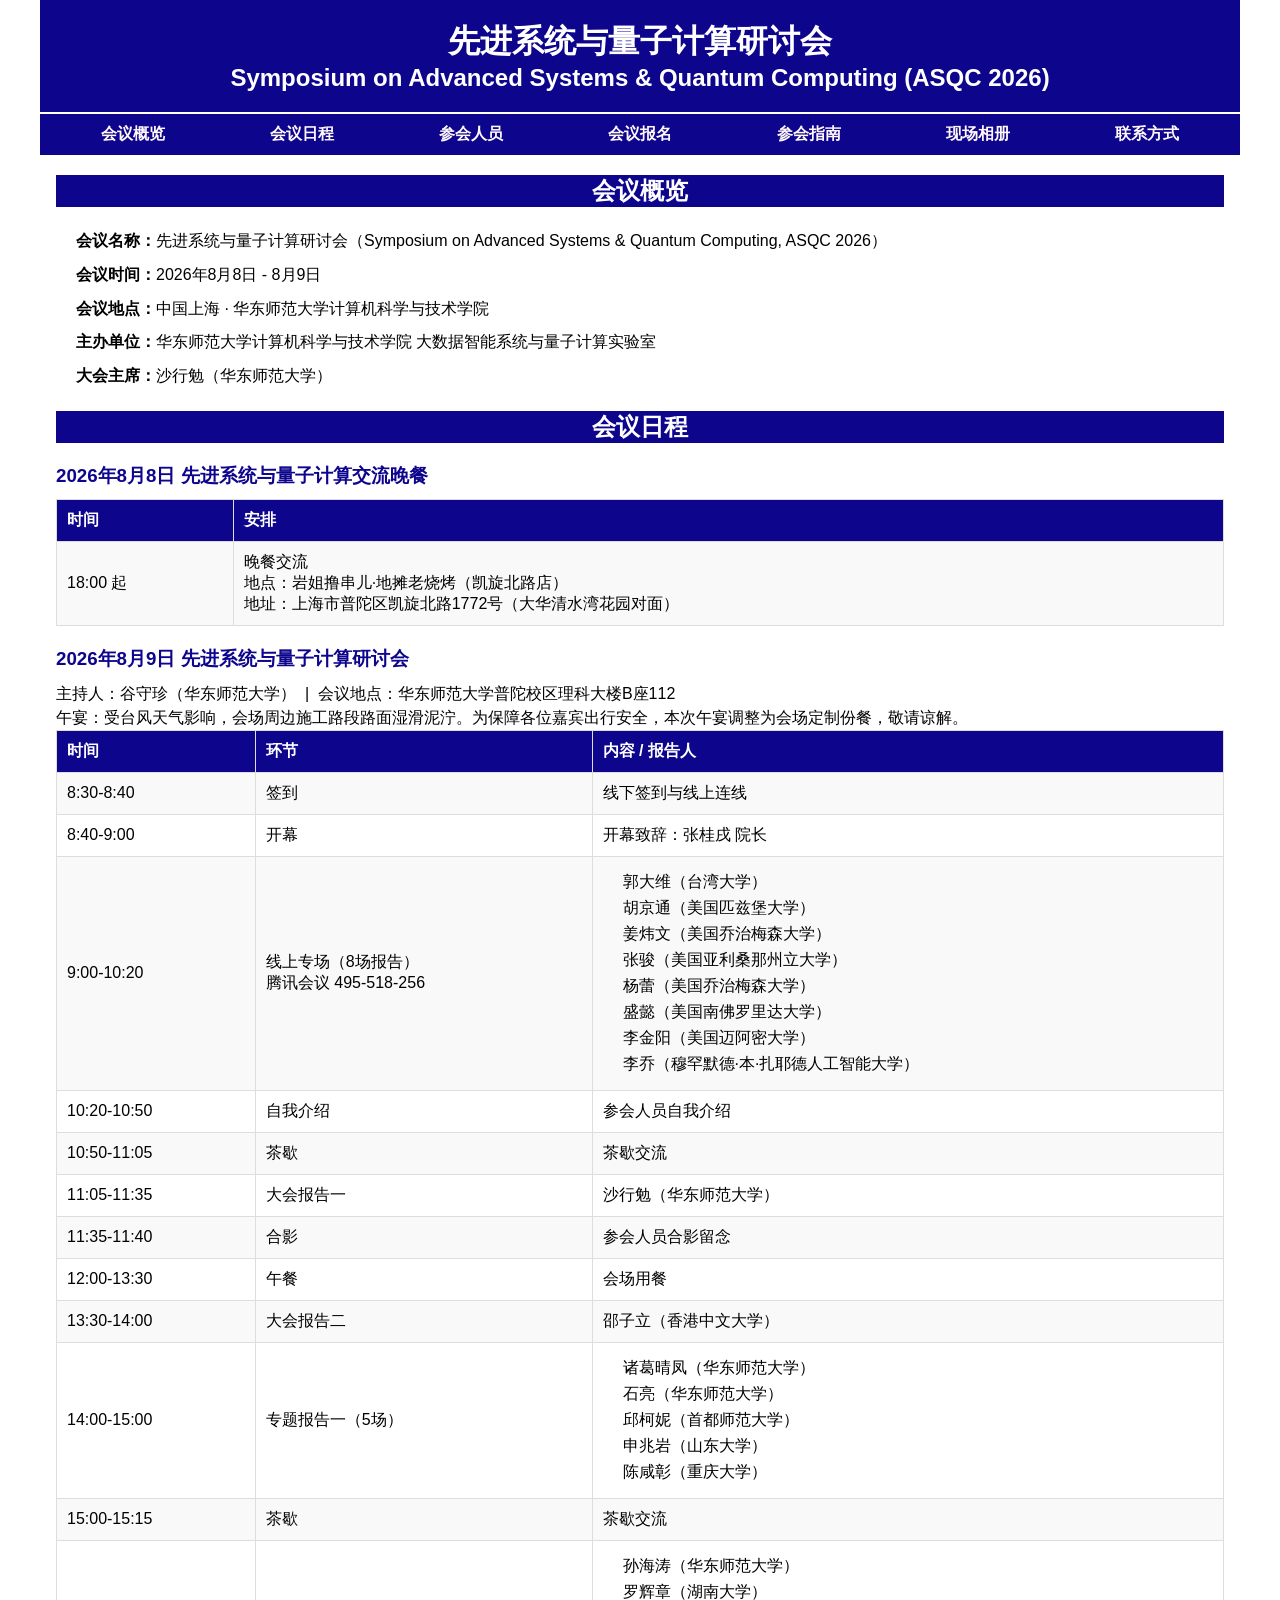
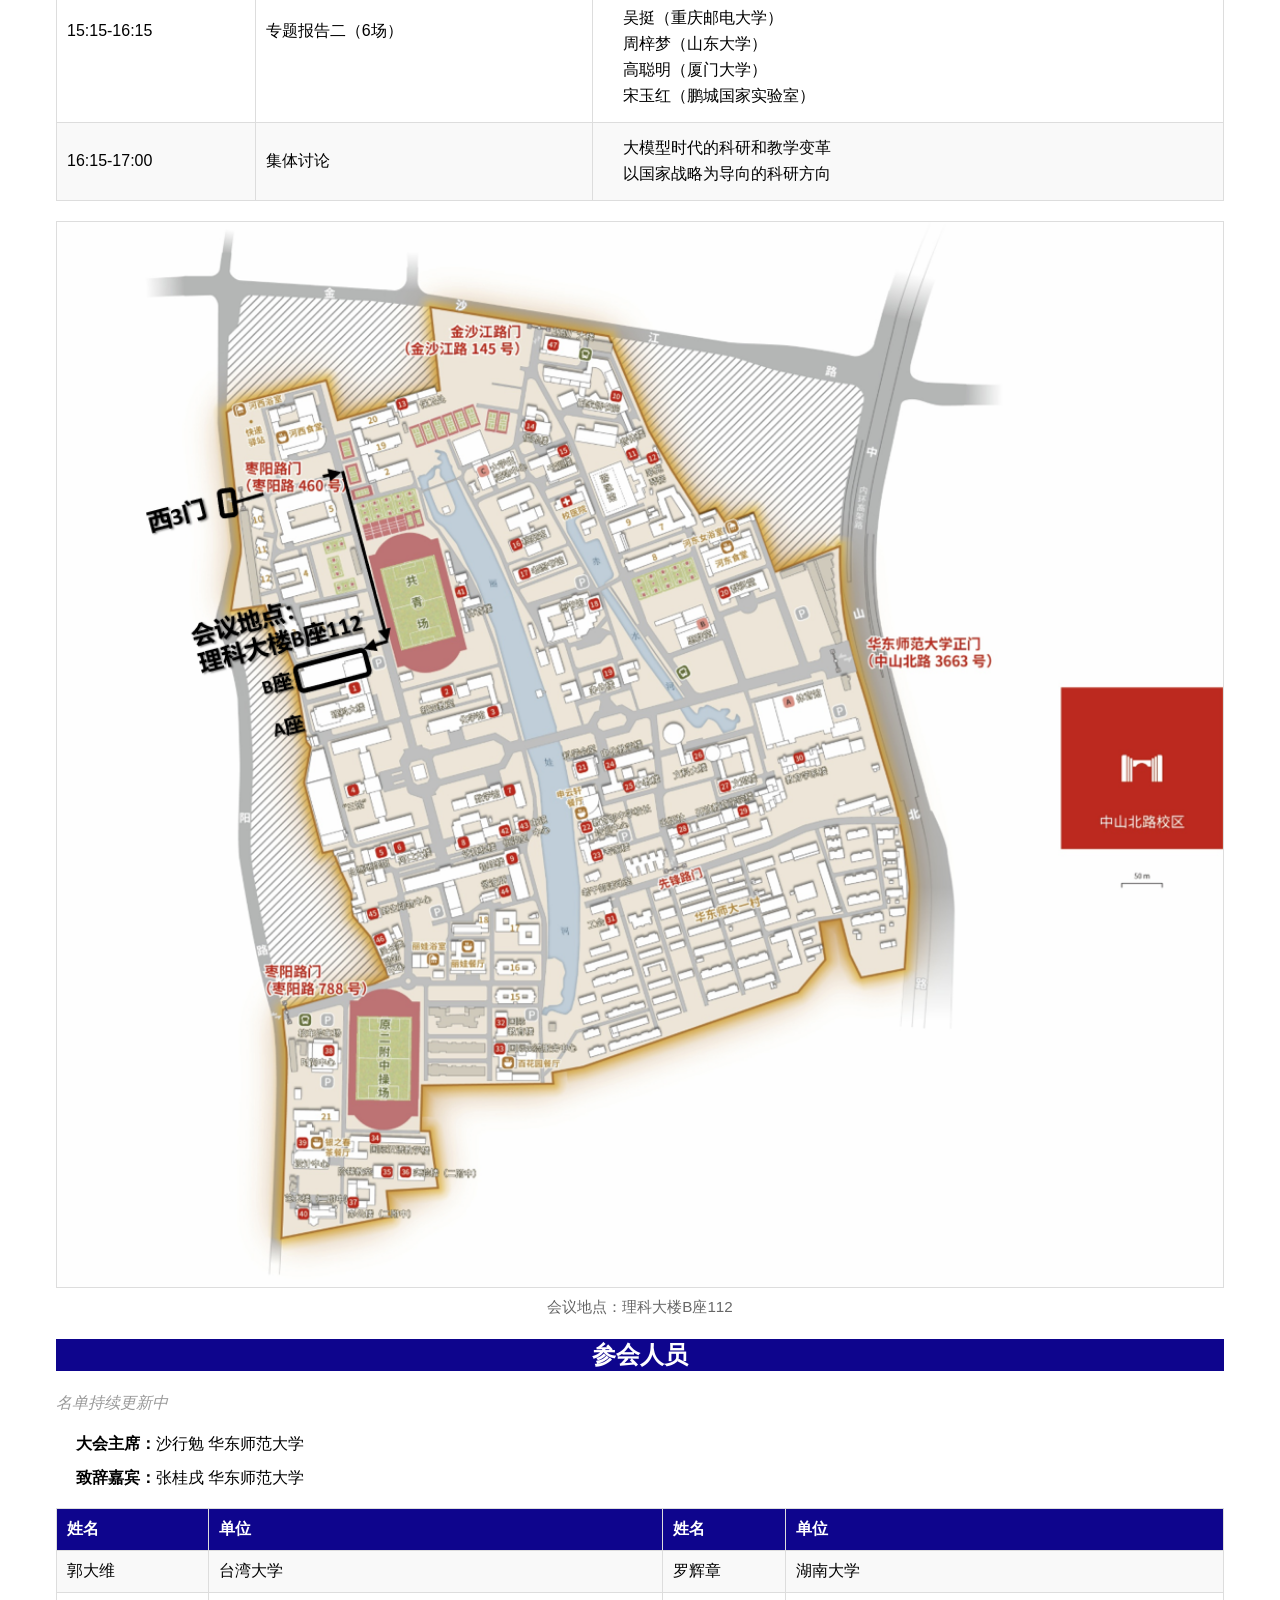
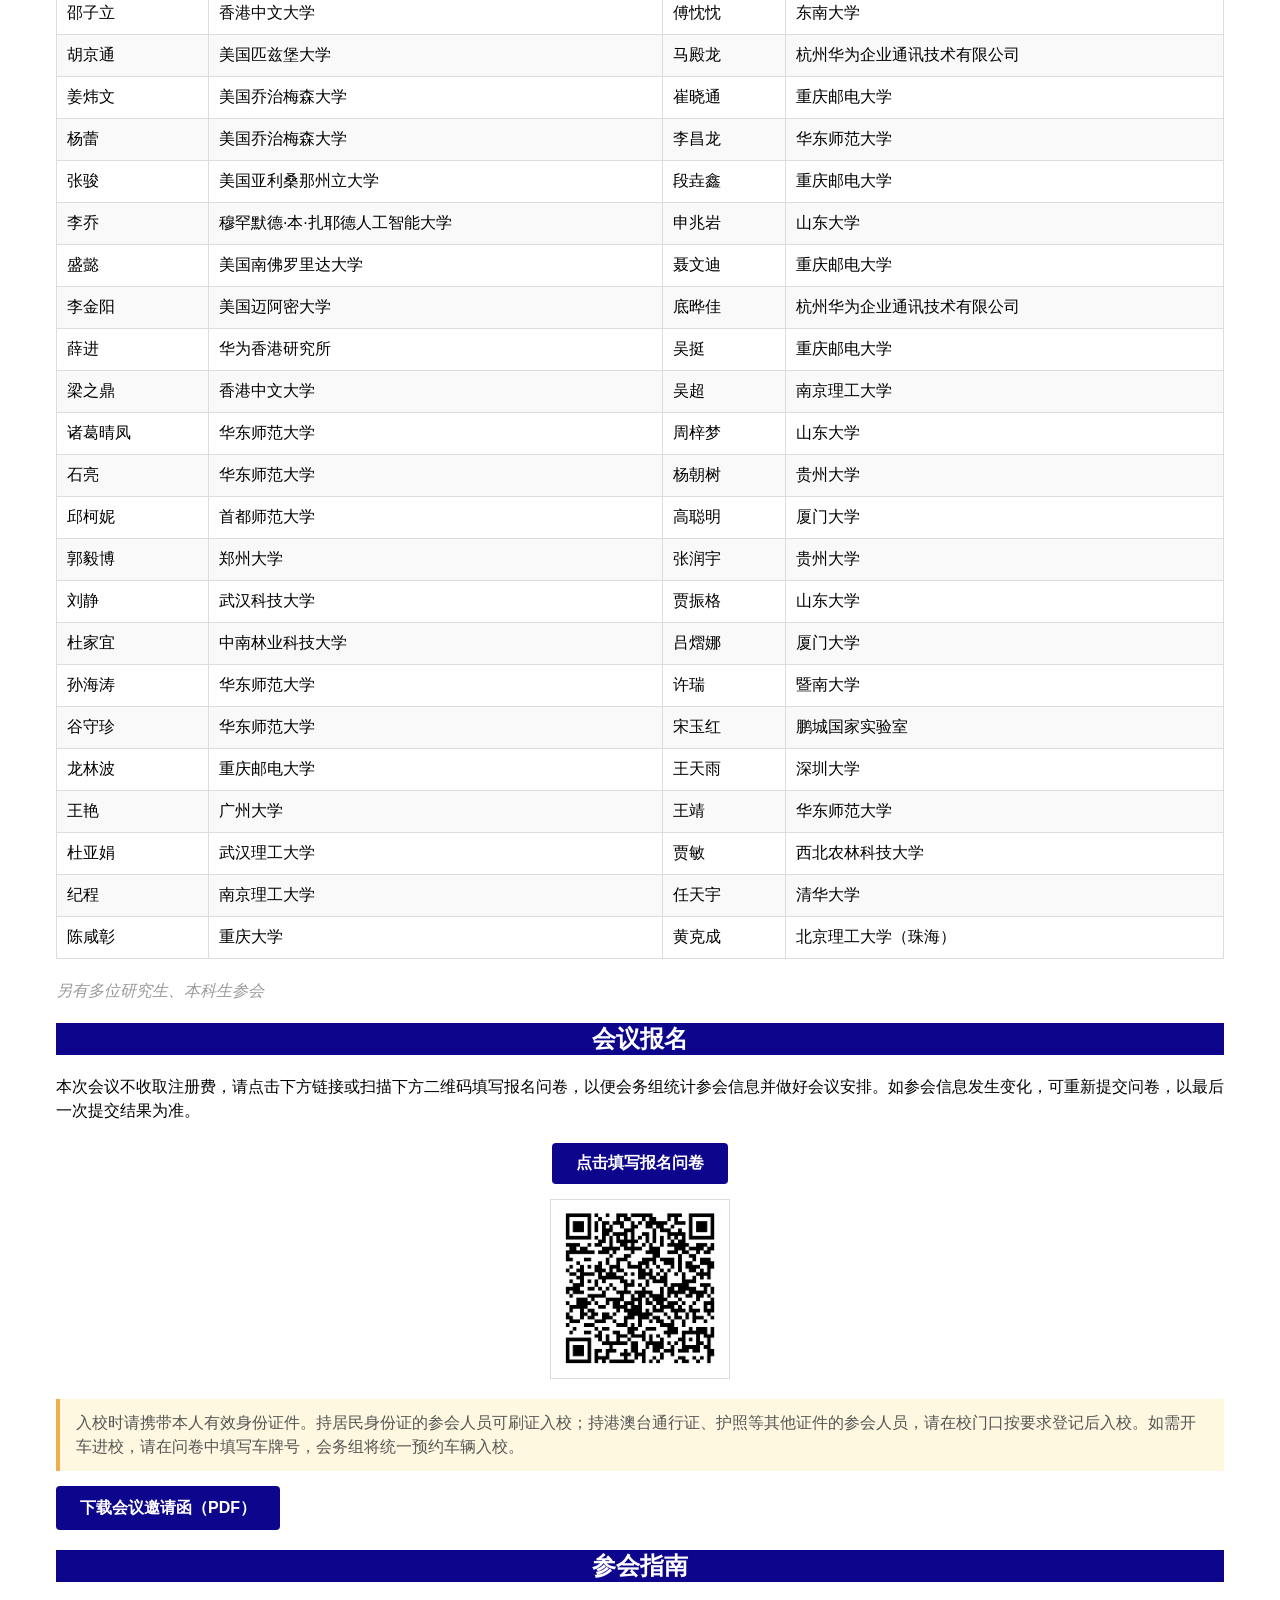
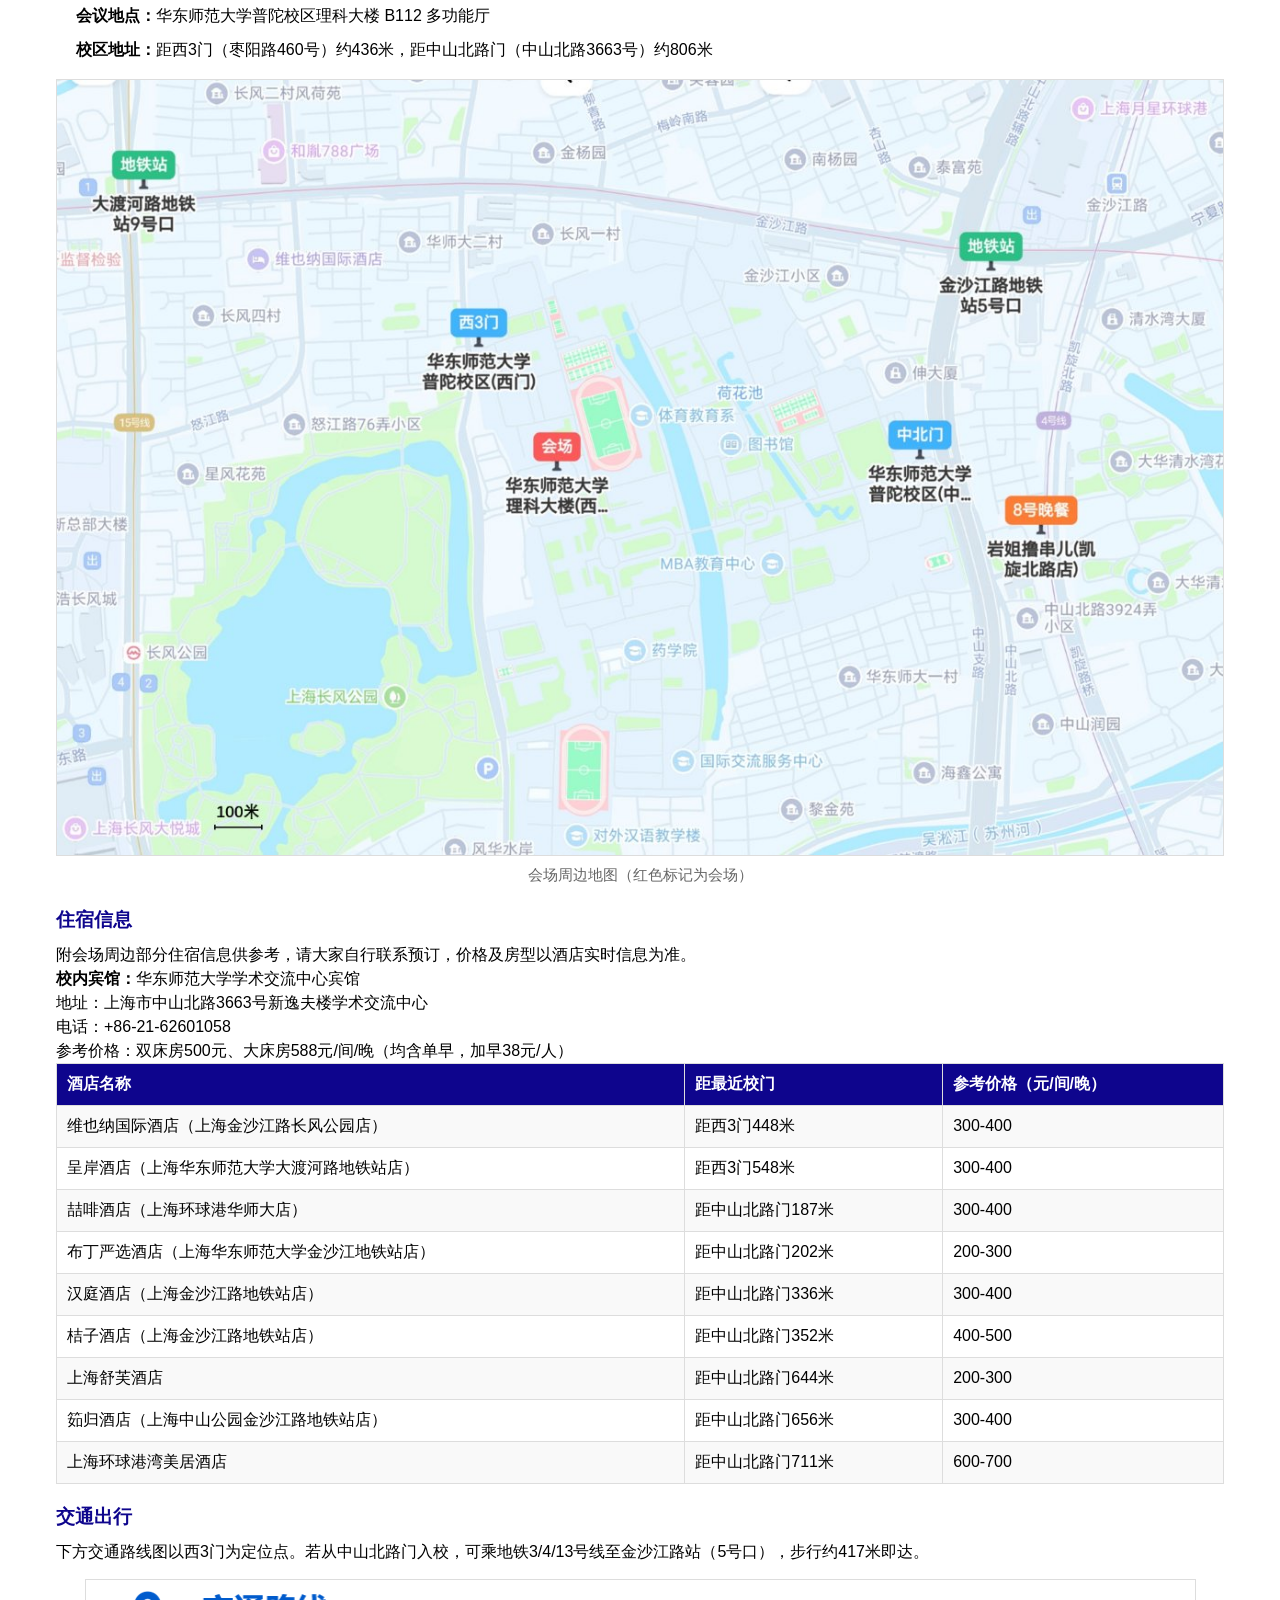
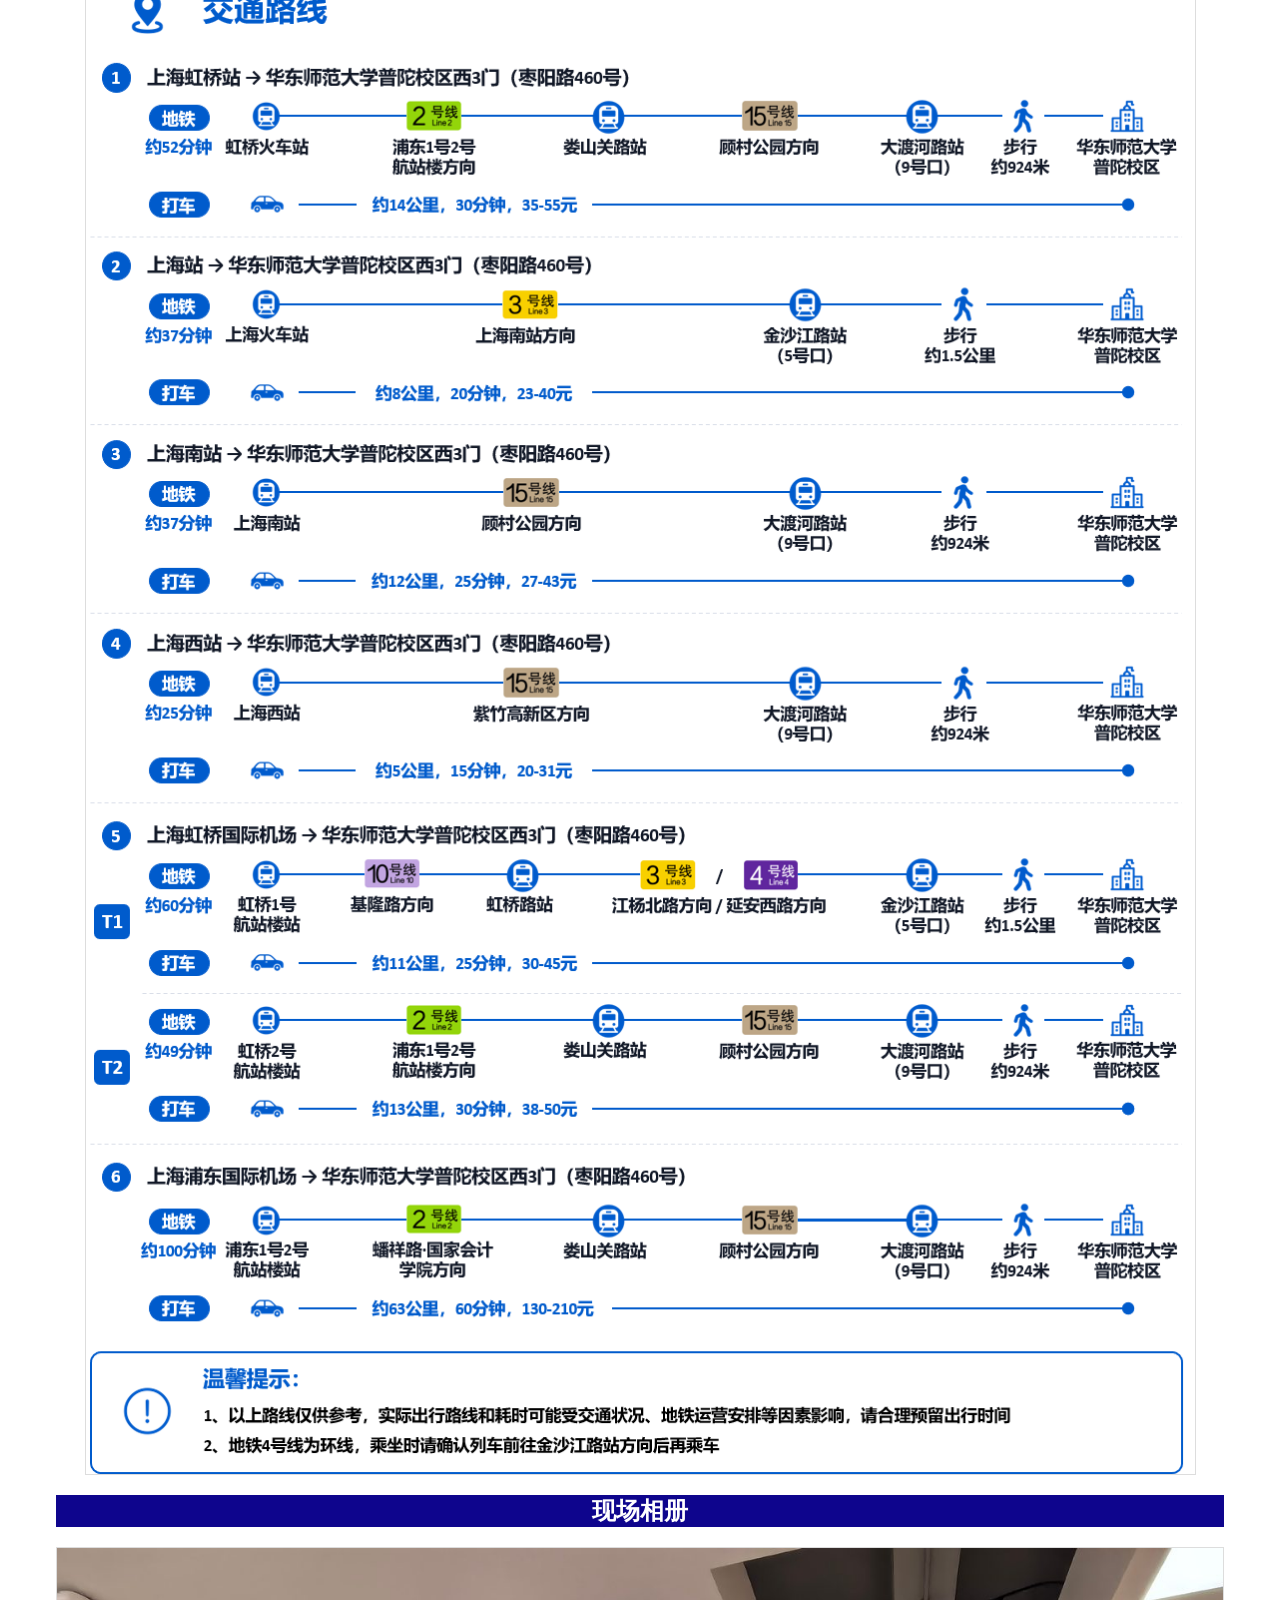
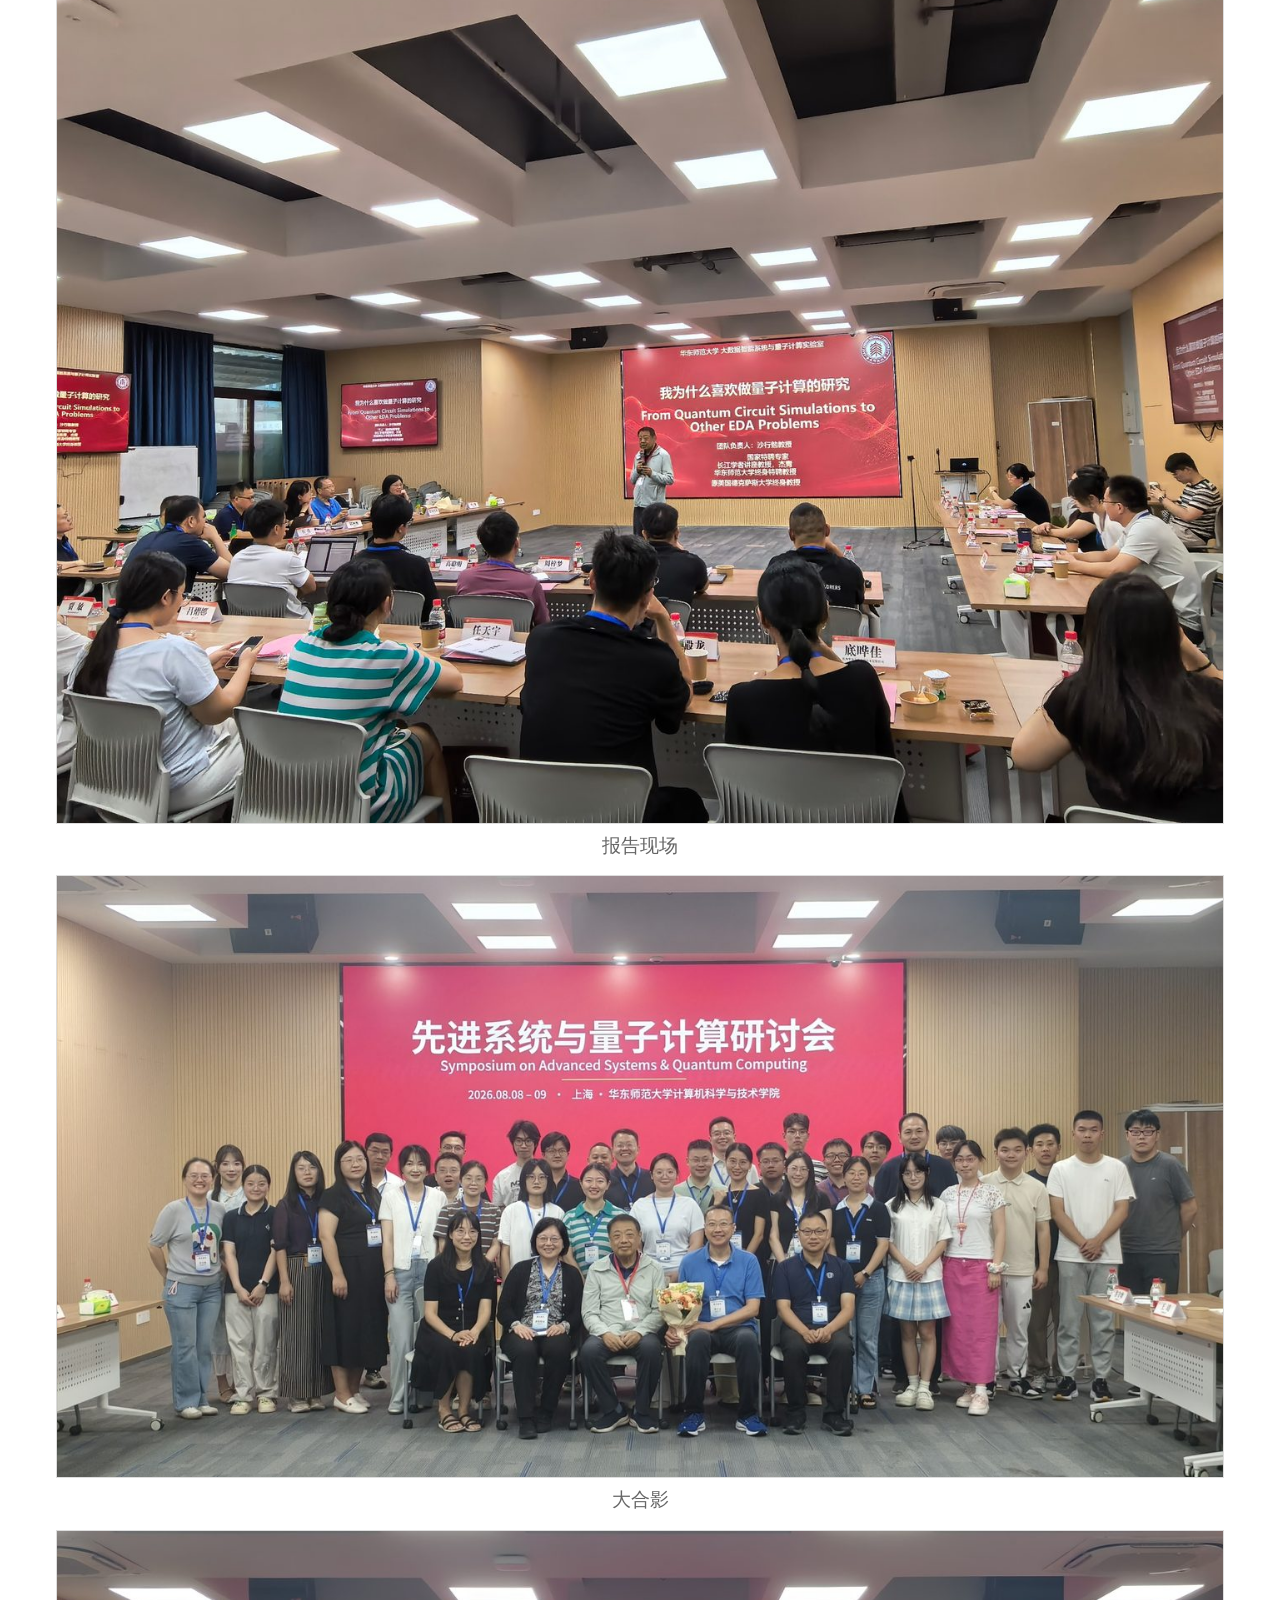
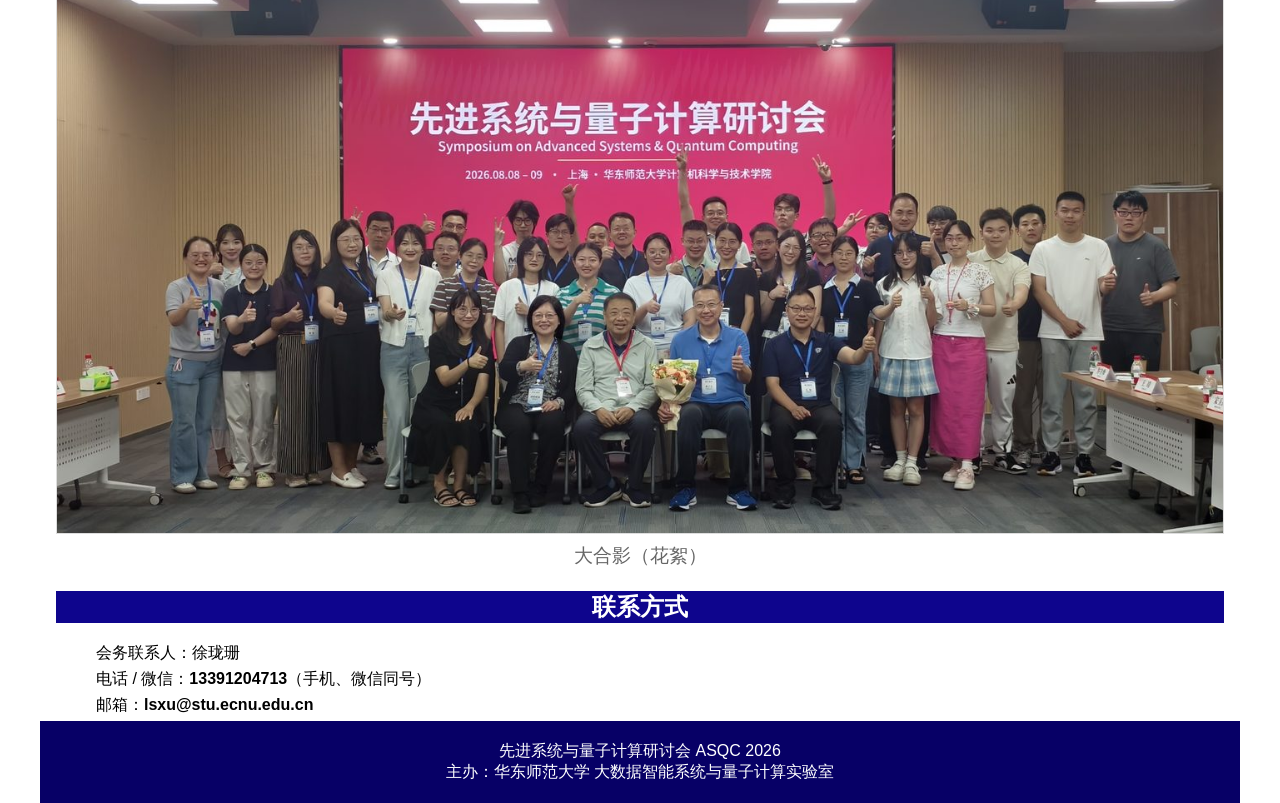
<file: asqc.html>
<html>

<head>
  <meta charset="utf-8">
  <meta name="viewport" content="width=device-width, initial-scale=1.0">
  <title>先进系统与量子计算研讨会 ASQC 2026 | 华东师范大学</title>
  <meta name="keywords" content="先进系统与量子计算研讨会,ASQC,Symposium on Advanced Systems and Quantum Computing,华东师范大学,量子计算,大数据智能系统">
  <meta name="description" content="先进系统与量子计算研讨会（Symposium on Advanced Systems & Quantum Computing），2026年8月8-9日，上海，华东师范大学计算机科学与技术学院">
  <meta http-equiv="content-language" content="zh-cn">
  <meta name="author" content="Jialin Liu">
  <link rel="stylesheet" type="text/css" href="style.css">
</head>

<body class="asqc-page">
  <div class="container">
    <div class="header">
      <h1>先进系统与量子计算研讨会</h1>
      <h2>Symposium on Advanced Systems &amp; Quantum Computing (ASQC 2026)</h2>
    </div>
    <div class="nav">
      <a href="#overview">会议概览</a>
      <a href="#schedule">会议日程</a>
      <a href="#attendees">参会人员</a>
      <a href="#registration">会议报名</a>
      <a href="#venue">参会指南</a>
      <a href="#album">现场相册</a>
      <a href="#contact">联系方式</a>
    </div>

    <div class="section" id="overview">
      <h2>会议概览</h2>
      <ul class="meta-list">
        <li><b>会议名称：</b>先进系统与量子计算研讨会（Symposium on Advanced Systems &amp; Quantum Computing, ASQC 2026）</li>
        <li><b>会议时间：</b>2026年8月8日 - 8月9日</li>
        <li><b>会议地点：</b>中国上海 · 华东师范大学计算机科学与技术学院</li>
        <li><b>主办单位：</b>华东师范大学计算机科学与技术学院 大数据智能系统与量子计算实验室</li>
        <li><b>大会主席：</b>沙行勉（华东师范大学）</li>
      </ul>
    </div>

    <div class="section" id="schedule">
      <h2>会议日程</h2>

      <h3 class="day-title">2026年8月8日 先进系统与量子计算交流晚餐</h3>
      <div class="table-scroll">
        <table class="data-table">
          <tr>
            <th>时间</th>
            <th>安排</th>
          </tr>
          <tr>
            <td>18:00 起</td>
            <td>晚餐交流<br>地点：岩姐撸串儿·地摊老烧烤（凯旋北路店）<br>地址：上海市普陀区凯旋北路1772号（大华清水湾花园对面）</td>
          </tr>
        </table>
      </div>

      <h3 class="day-title">2026年8月9日 先进系统与量子计算研讨会</h3>
      <p>主持人：谷守珍（华东师范大学） &nbsp;|&nbsp; 会议地点：华东师范大学普陀校区理科大楼B座112</p>
      <p>午宴：受台风天气影响，会场周边施工路段路面湿滑泥泞。为保障各位嘉宾出行安全，本次午宴调整为会场定制份餐，敬请谅解。</p>
      <div class="table-scroll">
        <table class="data-table">
          <tr>
            <th>时间</th>
            <th>环节</th>
            <th>内容 / 报告人</th>
          </tr>
          <tr>
            <td>8:30-8:40</td>
            <td>签到</td>
            <td>线下签到与线上连线</td>
          </tr>
          <tr>
            <td>8:40-9:00</td>
            <td>开幕</td>
            <td>开幕致辞：张桂戌 院长</td>
          </tr>
          <tr>
            <td>9:00-10:20</td>
            <td>线上专场（8场报告）<br>腾讯会议 495-518-256</td>
            <td>
              <ul class="talk-list">
                <li>郭大维（台湾大学）</li>
                <li>胡京通（美国匹兹堡大学）</li>
                <li>姜炜文（美国乔治梅森大学）</li>
                <li>张骏（美国亚利桑那州立大学）</li>
                <li>杨蕾（美国乔治梅森大学）</li>
                <li>盛懿（美国南佛罗里达大学）</li>
                <li>李金阳（美国迈阿密大学）</li>
                <li>李乔（穆罕默德·本·扎耶德人工智能大学）</li>
              </ul>
            </td>
          </tr>
          <tr>
            <td>10:20-10:50</td>
            <td>自我介绍</td>
            <td>参会人员自我介绍</td>
          </tr>
          <tr>
            <td>10:50-11:05</td>
            <td>茶歇</td>
            <td>茶歇交流</td>
          </tr>
          <tr>
            <td>11:05-11:35</td>
            <td>大会报告一</td>
            <td>沙行勉（华东师范大学）</td>
          </tr>
          <tr>
            <td>11:35-11:40</td>
            <td>合影</td>
            <td>参会人员合影留念</td>
          </tr>
          <tr>
            <td>12:00-13:30</td>
            <td>午餐</td>
            <td>会场用餐</td>
          </tr>
          <tr>
            <td>13:30-14:00</td>
            <td>大会报告二</td>
            <td>邵子立（香港中文大学）</td>
          </tr>
          <tr>
            <td>14:00-15:00</td>
            <td>专题报告一（5场）</td>
            <td>
              <ul class="talk-list">
                <li>诸葛晴凤（华东师范大学）</li>
                <li>石亮（华东师范大学）</li>
                <li>邱柯妮（首都师范大学）</li>
                <li>申兆岩（山东大学）</li>
                <li>陈咸彰（重庆大学）</li>
              </ul>
            </td>
          </tr>
          <tr>
            <td>15:00-15:15</td>
            <td>茶歇</td>
            <td>茶歇交流</td>
          </tr>
          <tr>
            <td>15:15-16:15</td>
            <td>专题报告二（6场）</td>
            <td>
              <ul class="talk-list">
                <li>孙海涛（华东师范大学）</li>
                <li>罗辉章（湖南大学）</li>
                <li>吴挺（重庆邮电大学）</li>
                <li>周梓梦（山东大学）</li>
                <li>高聪明（厦门大学）</li>
                <li>宋玉红（鹏城国家实验室）</li>
              </ul>
            </td>
          </tr>
          <tr>
            <td>16:15-17:00</td>
            <td>集体讨论</td>
            <td>
              <ul class="talk-list">
                <li>大模型时代的科研和教学变革</li>
                <li>以国家战略为导向的科研方向</li>
              </ul>
            </td>
          </tr>
        </table>
      </div>

      <div class="venue-image">
        <img src="img/asqc/schedule-map-new.png" alt="会议地点示意图" width="1400" height="1277">
        <p>会议地点：理科大楼B座112</p>
      </div>

      <!-- <p><a class="btn" href="files/会议日程.pdf" target="_blank" rel="noopener">下载会议日程（PDF）</a></p> -->
    </div>

    <div class="section" id="attendees">
      <h2>参会人员</h2>
      <p class="placeholder-note">名单持续更新中</p>
      <ul class="meta-list">
        <li><b>大会主席：</b>沙行勉 华东师范大学</li>
        <li><b>致辞嘉宾：</b>张桂戌 华东师范大学</li>
      </ul>
      <div class="table-scroll">
        <table class="data-table">
          <tr>
            <th>姓名</th>
            <th>单位</th>
            <th>姓名</th>
            <th>单位</th>
          </tr>
          <tr><td>郭大维</td><td>台湾大学</td><td>罗辉章</td><td>湖南大学</td></tr>
          <tr><td>邵子立</td><td>香港中文大学</td><td>傅忱忱</td><td>东南大学</td></tr>
          <tr><td>胡京通</td><td>美国匹兹堡大学</td><td>马殿龙</td><td>杭州华为企业通讯技术有限公司</td></tr>
          <tr><td>姜炜文</td><td>美国乔治梅森大学</td><td>崔晓通</td><td>重庆邮电大学</td></tr>
          <tr><td>杨蕾</td><td>美国乔治梅森大学</td><td>李昌龙</td><td>华东师范大学</td></tr>
          <tr><td>张骏</td><td>美国亚利桑那州立大学</td><td>段垚鑫</td><td>重庆邮电大学</td></tr>
          <tr><td>李乔</td><td>穆罕默德·本·扎耶德人工智能大学</td><td>申兆岩</td><td>山东大学</td></tr>
          <tr><td>盛懿</td><td>美国南佛罗里达大学</td><td>聂文迪</td><td>重庆邮电大学</td></tr>
          <tr><td>李金阳</td><td>美国迈阿密大学</td><td>底晔佳</td><td>杭州华为企业通讯技术有限公司</td></tr>
          <tr><td>薛进</td><td>华为香港研究所</td><td>吴挺</td><td>重庆邮电大学</td></tr>
          <tr><td>梁之鼎</td><td>香港中文大学</td><td>吴超</td><td>南京理工大学</td></tr>
          <tr><td>诸葛晴凤</td><td>华东师范大学</td><td>周梓梦</td><td>山东大学</td></tr>
          <tr><td>石亮</td><td>华东师范大学</td><td>杨朝树</td><td>贵州大学</td></tr>
          <tr><td>邱柯妮</td><td>首都师范大学</td><td>高聪明</td><td>厦门大学</td></tr>
          <tr><td>郭毅博</td><td>郑州大学</td><td>张润宇</td><td>贵州大学</td></tr>
          <tr><td>刘静</td><td>武汉科技大学</td><td>贾振格</td><td>山东大学</td></tr>
          <tr><td>杜家宜</td><td>中南林业科技大学</td><td>吕熠娜</td><td>厦门大学</td></tr>
          <tr><td>孙海涛</td><td>华东师范大学</td><td>许瑞</td><td>暨南大学</td></tr>
          <tr><td>谷守珍</td><td>华东师范大学</td><td>宋玉红</td><td>鹏城国家实验室</td></tr>
          <tr><td>龙林波</td><td>重庆邮电大学</td><td>王天雨</td><td>深圳大学</td></tr>
          <tr><td>王艳</td><td>广州大学</td><td>王靖</td><td>华东师范大学</td></tr>
          <tr><td>杜亚娟</td><td>武汉理工大学</td><td>贾敏</td><td>西北农林科技大学</td></tr>
          <tr><td>纪程</td><td>南京理工大学</td><td>任天宇</td><td>清华大学</td></tr>
          <tr><td>陈咸彰</td><td>重庆大学</td><td>黄克成</td><td>北京理工大学（珠海）</td></tr>
        </table>
      </div>
      <p class="placeholder-note">另有多位研究生、本科生参会</p>
    </div>

    <div class="section" id="registration">
      <h2>会议报名</h2>
      <p>
        本次会议不收取注册费，请点击下方链接或扫描下方二维码填写报名问卷，以便会务组统计参会信息并做好会议安排。如参会信息发生变化，可重新提交问卷，以最后一次提交结果为准。
      </p>
      <div class="qrcode-box">
        <a class="btn" href="https://ycnvas0lcxuw.feishu.cn/share/base/form/shrcn9g8coeGo1kZRupgT5ueZ6f" target="_blank"
          rel="noopener">点击填写报名问卷</a>
        <img src="img/asqc/registration-qrcode.png" alt="会议报名二维码" width="180" height="180">
      </div>
      <p class="notice">
        入校时请携带本人有效身份证件。持居民身份证的参会人员可刷证入校；持港澳台通行证、护照等其他证件的参会人员，请在校门口按要求登记后入校。如需开车进校，请在问卷中填写车牌号，会务组将统一预约车辆入校。
      </p>
      <p><a class="btn" href="files/邀请函.pdf" target="_blank" rel="noopener">下载会议邀请函（PDF）</a></p>
    </div>

    <div class="section" id="venue">
      <h2>参会指南</h2>
      <ul class="meta-list">
        <li><b>会议地点：</b>华东师范大学普陀校区理科大楼 B112 多功能厅</li>
        <li><b>校区地址：</b>距西3门（枣阳路460号）约436米，距中山北路门（中山北路3663号）约806米</li>
      </ul>
      <div class="venue-image">
        <img src="img/asqc/campus-map.jpg" alt="会场周边地图" width="1269" height="843">
        <p>会场周边地图（红色标记为会场）</p>
      </div>

      <h3 class="day-title">住宿信息</h3>
      <p>附会场周边部分住宿信息供参考，请大家自行联系预订，价格及房型以酒店实时信息为准。</p>
      <p>
        <b>校内宾馆：</b>华东师范大学学术交流中心宾馆<br>
        地址：上海市中山北路3663号新逸夫楼学术交流中心<br>
        电话：+86-21-62601058<br>
        参考价格：双床房500元、大床房588元/间/晚（均含单早，加早38元/人）
      </p>
      <div class="table-scroll">
        <table class="data-table">
          <tr>
            <th>酒店名称</th>
            <th>距最近校门</th>
            <th>参考价格（元/间/晚）</th>
          </tr>
          <tr>
            <td>维也纳国际酒店（上海金沙江路长风公园店）</td>
            <td>距西3门448米</td>
            <td>300-400</td>
          </tr>
          <tr>
            <td>呈岸酒店（上海华东师范大学大渡河路地铁站店）</td>
            <td>距西3门548米</td>
            <td>300-400</td>
          </tr>
          <tr>
            <td>喆啡酒店（上海环球港华师大店）</td>
            <td>距中山北路门187米</td>
            <td>300-400</td>
          </tr>
          <tr>
            <td>布丁严选酒店（上海华东师范大学金沙江地铁站店）</td>
            <td>距中山北路门202米</td>
            <td>200-300</td>
          </tr>
          <tr>
            <td>汉庭酒店（上海金沙江路地铁站店）</td>
            <td>距中山北路门336米</td>
            <td>300-400</td>
          </tr>
          <tr>
            <td>桔子酒店（上海金沙江路地铁站店）</td>
            <td>距中山北路门352米</td>
            <td>400-500</td>
          </tr>
          <tr>
            <td>上海舒芙酒店</td>
            <td>距中山北路门644米</td>
            <td>200-300</td>
          </tr>
          <tr>
            <td>筎归酒店（上海中山公园金沙江路地铁站店）</td>
            <td>距中山北路门656米</td>
            <td>300-400</td>
          </tr>
          <tr>
            <td>上海环球港湾美居酒店</td>
            <td>距中山北路门711米</td>
            <td>600-700</td>
          </tr>
        </table>
      </div>

      <h3 class="day-title">交通出行</h3>
      <p>下方交通路线图以西3门为定位点。若从中山北路门入校，可乘地铁3/4/13号线至金沙江路站（5号口），步行约417米即达。</p>
      <div class="venue-image">
        <img src="img/asqc/transit-routes.png" alt="交通路线图" width="1111" height="1497">
      </div>
    </div>

    <div class="section" id="album">
      <h2>现场相册</h2>
      <div class="venue-image">
        <img src="img/asqc/album/photo1.jpg" alt="报告现场" width="1400" height="1050">
        <p>报告现场</p>
      </div>
      <div class="venue-image">
        <img src="img/asqc/album/photo2.jpg" alt="大合影" width="1400" height="721">
        <p>大合影</p>
      </div>
      <div class="venue-image">
        <img src="img/asqc/album/photo3.jpg" alt="大合影（花絮）" width="1400" height="723">
        <p>大合影（花絮）</p>
      </div>
    </div>

    <div class="section" id="contact">
      <h2>联系方式</h2>
      <ul>
        <li>会务联系人：徐珑珊</li>
        <li>电话 / 微信：<b>13391204713</b>（手机、微信同号）</li>
        <li>邮箱：<b>lsxu@stu.ecnu.edu.cn</b></li>
      </ul>
    </div>

    <div class="footer">
      <p>先进系统与量子计算研讨会 ASQC 2026</p>
      <p>主办：华东师范大学 大数据智能系统与量子计算实验室</p>
    </div>
  </div>
</body>

</html>
</file>
<file: style.css>
* {
    margin: 0;
    padding: 0;
    box-sizing: border-box;
}

html {
    -webkit-text-size-adjust: 100%;
    text-size-adjust: 100%;
}

body {
    font-family: Arial, sans-serif;
    background-color: white;
}

.container {
    max-width: 1200px;
    margin: 0 auto;
}

.header {
    background-color: #0e058d;
    color: white;
    padding: 20px;
}

.header h1 {
    text-align: center;
}
.header h2 {
    text-align: center;
    font-size: x-large;
}

.nav {
    display: flex;
    flex-wrap: wrap;
    font-weight: bold;
    justify-content: space-around;
    align-items: center;
    margin-top: 2px;
    background-color: #0e058d;
    padding: 10px;
    row-gap: 8px;
    column-gap: 4px;
}

.nav a {
    text-decoration: none;
    color: #fff8f8;
}

.nav a:hover {
    color: #ccc;
}

.section {
    padding: 0px;
}

.section h2 {
    background-color: #0e058d;
    color: white;
    text-align: center;
    margin-top: 20px;
    margin-bottom: 20px;
}

.section p {
    line-height: 1.5;

}

.section ul {
    list-style-type: none;
}

.section ul li {
    margin-top: 5px;
    margin-bottom: 5px;
}

.section ul li a {
    text-decoration: none;
    color: #333;
}

.section ul li a:hover {
    color: #666;
}

.paper {
    margin-top: 5px;
    margin-bottom: 5px;
    margin-left: 20px;
}

.paper-author {
    color: #999;
}

.paper a {
    text-decoration: none;
    color: #333;
}

.paper a:hover {
    color: #666;
}

.paper-title {
    font-size: large;
}

.paper-conference {
    font-size: large;
}

#album p {
    text-align: center;
    font-size: larger;
    margin-bottom: 10px;
    line-height: 1.5;
}

.photoframe {
    display: flex;
    align-items: flex-start;
    margin-bottom: 10px;
    margin-top: 10px;
}

.photo2 {
    margin-top: 10px;
    display: table;
    float: left;
    width: 50%;
    text-align: center;
}

.photo2 img {
    margin: auto;
}

.photo4 {
    margin-top: 10px;
    display: table;
    float: left;
    width: 25%;
    text-align: center;
}

.photo4 img {
    margin: auto;
}

#contact ul li {
    margin-left: 40px;
}

.footer {
    background-color: #070066;
    color: white;
    padding: 20px;
    text-align: center;
}

.member {
    display: flex;
    align-items: flex-start;
    margin-bottom: 10px;
    margin-top: 10px;
}

.member img {
    margin-right: 10px;
}

.member-name {
    font-size: larger;
    font-weight: bold;
}

.mail 
{
    font-size: large;
}

.mail-fac 
{
    font-size: large;
    text-align: center;
}

#logo {
    width: 293px;
    height: 55px;
}

.meta-list {
    margin: 15px 0;
}

.meta-list li {
    line-height: 1.8;
    margin-left: 20px;
}

.placeholder {
    background-color: #f5f5f5;
    border: 1px dashed #bbb;
    color: #999;
    padding: 15px 20px;
    margin: 10px 0 20px 0;
    border-radius: 4px;
}

.day-title {
    margin: 20px 0 10px 0;
    color: #0e058d;
}

.table-scroll {
    overflow-x: auto;
    -webkit-overflow-scrolling: touch;
    margin-bottom: 20px;
}

.data-table {
    width: 100%;
    min-width: 560px;
    border-collapse: collapse;
    margin-bottom: 0;
}

.data-table th,
.data-table td {
    border: 1px solid #ddd;
    padding: 10px;
    text-align: left;
}

.data-table th {
    background-color: #0e058d;
    color: white;
}

.data-table tr:nth-child(even) {
    background-color: #f9f9f9;
}

.btn {
    display: inline-block;
    background-color: #0e058d;
    color: white;
    padding: 10px 24px;
    border-radius: 4px;
    text-decoration: none;
    font-weight: bold;
}

.btn:hover {
    background-color: #1a0fc4;
}

.qrcode-box {
    text-align: center;
    margin: 20px 0;
}

.qrcode-box img {
    display: block;
    margin: 15px auto 0 auto;
    border: 1px solid #ddd;
    padding: 8px;
}

.notice {
    background-color: #fff8e1;
    border-left: 4px solid #f0ad4e;
    padding: 12px 16px;
    margin: 15px 0;
    color: #555;
    line-height: 1.6;
}

.venue-image {
    text-align: center;
    margin: 15px 0;
}

.venue-image img {
    max-width: 100%;
    height: auto;
    border: 1px solid #ddd;
}

.venue-image p {
    color: #666;
    margin-top: 8px;
    font-size: 0.95em;
}

.talk-list {
    list-style-type: disc;
    padding-left: 20px;
}

.talk-list li {
    margin: 3px 0;
}

.placeholder-note {
    color: #999;
    font-style: italic;
    margin-top: 5px;
}

body.asqc-page .section {
    padding: 0 16px;
}

@media (max-width: 600px) {
    body.asqc-page .header h1 {
        font-size: 1.4em;
    }

    body.asqc-page .header h2 {
        font-size: 1em;
    }

    body.asqc-page .nav {
        font-size: 14px;
    }

    body.asqc-page .section h2 {
        font-size: 1.2em;
        padding: 8px;
    }

    body.asqc-page .data-table th,
    body.asqc-page .data-table td {
        padding: 8px;
        font-size: 14px;
    }

    body.asqc-page .qrcode-box img {
        width: 140px;
        height: 140px;
    }
}
</file>
